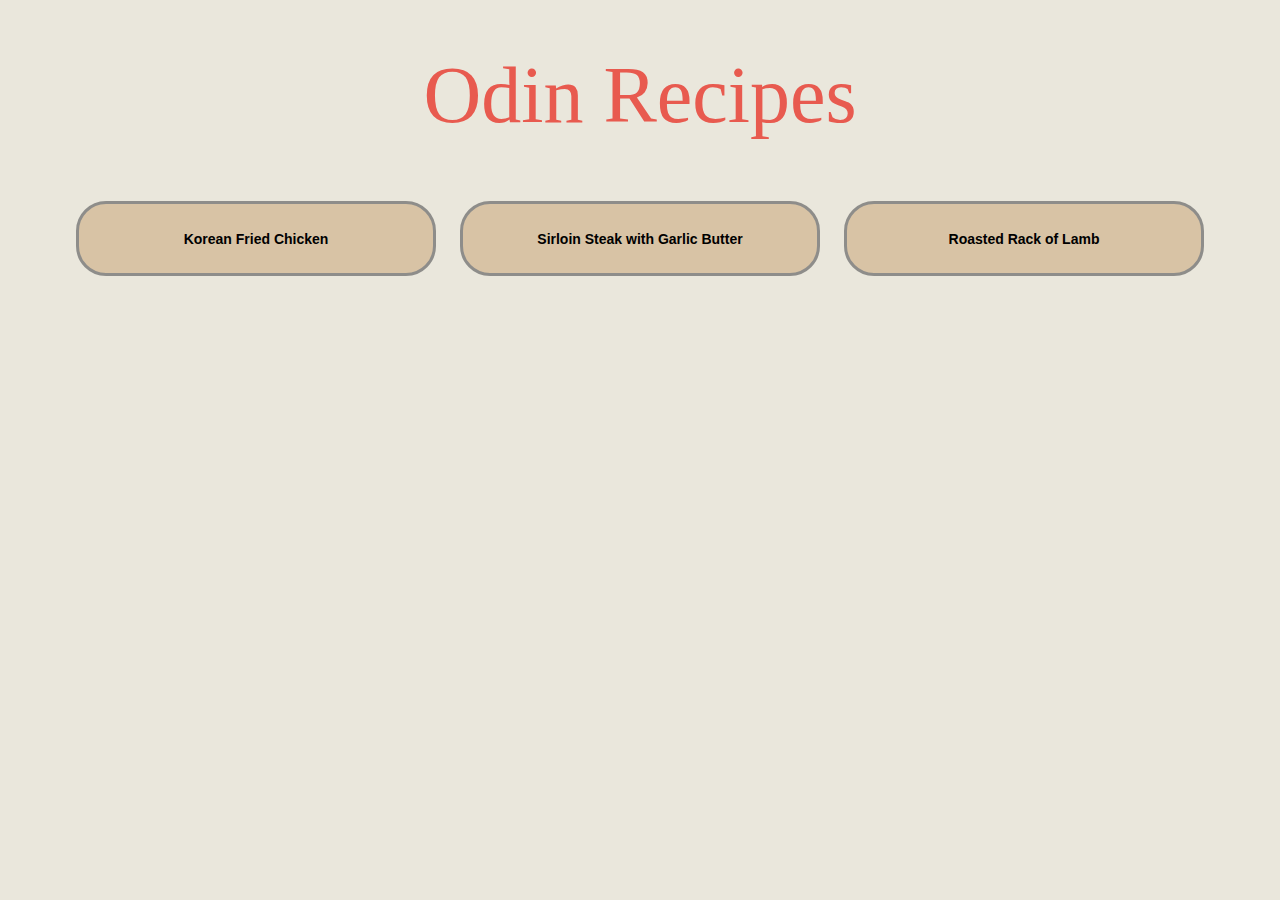
<file: index.html>
<!DOCTYPE html>
<html lang="en">
    <head>
        <meta charset="UTF-8">
        <title>Odin Recipes</title>
        <link rel="stylesheet" href="style.css">
    </head>
    <body>
        <h1 class="main-header">Odin Recipes</h1>
        <ul>
            <li><a href="./recipes/korean-fried-chicken.html">Korean Fried Chicken</a></li>
            <li><a href="./recipes/sirloin-steak.html">Sirloin Steak with Garlic Butter</a></li>
            <li><a href="./recipes/roasted-rack-of-lamb.html">Roasted Rack of Lamb</a></li>
        </ul>
    </body>
</html>
</file>
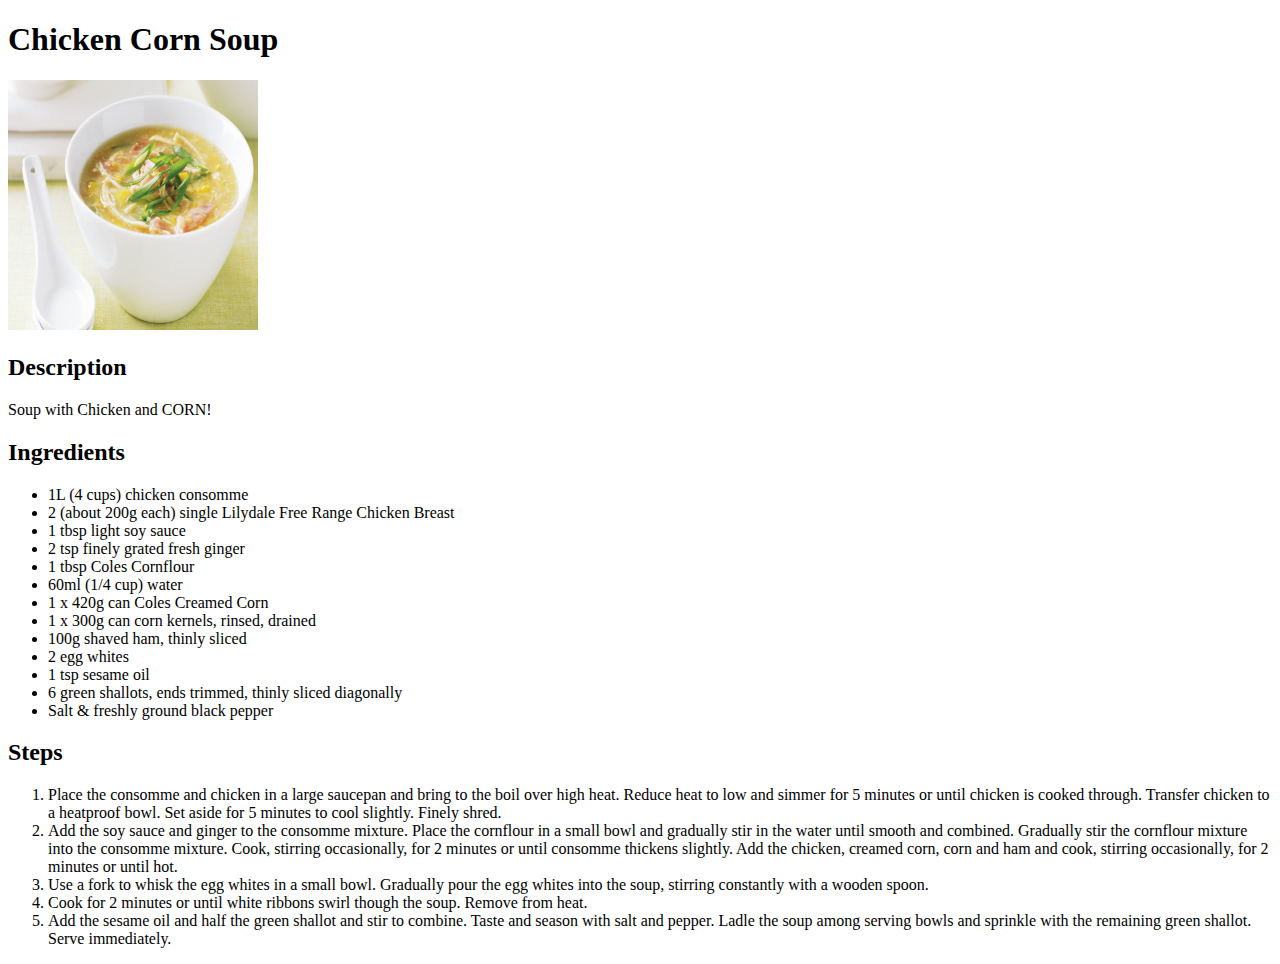
<file: recipes/chicken-corn-soup.html>
<!DOCTYPE html>
<html lang="en">
    <head>
        <meta charset="utf-8">
        <title>Chicken Corn Soup</title>
    </head>
    <body>
        <h1>Chicken Corn Soup</h1>
        <img src="../images/chicken-corn-soup.jpeg" alt="Picture of Chicken Corn Soup" height=250 width=250>
        <h2>Description</h2>
        <p>Soup with Chicken and CORN!</p>
        <h2>Ingredients</h2>
        <ul>
            <li>1L (4 cups) chicken consomme</li>
            <li>2 (about 200g each) single Lilydale Free Range Chicken Breast</li>
            <li>1 tbsp light soy sauce</li>
            <li>2 tsp finely grated fresh ginger</li>
            <li>1 tbsp Coles Cornflour</li>
            <li>60ml (1/4 cup) water</li>
            <li>1 x 420g can Coles Creamed Corn</li>
            <li>1 x 300g can corn kernels, rinsed, drained</li>
            <li>100g shaved ham, thinly sliced</li>
            <li>2 egg whites</li>
            <li>1 tsp sesame oil</li>
            <li>6 green shallots, ends trimmed, thinly sliced diagonally</li>
            <li>Salt & freshly ground black pepper</li>
        </ul>
        <h2>Steps</h2>
        <ol>
            <li>Place the consomme and chicken in a large saucepan and bring to the boil over high heat. Reduce heat to low and simmer for 5 minutes or until chicken is cooked through. Transfer chicken to a heatproof bowl. Set aside for 5 minutes to cool slightly. Finely shred.</li>
            <li>Add the soy sauce and ginger to the consomme mixture. Place the cornflour in a small bowl and gradually stir in the water until smooth and combined. Gradually stir the cornflour mixture into the consomme mixture. Cook, stirring occasionally, for 2 minutes or until consomme thickens slightly. Add the chicken, creamed corn, corn and ham and cook, stirring occasionally, for 2 minutes or until hot.</li>
            <li>Use a fork to whisk the egg whites in a small bowl. Gradually pour the egg whites into the soup, stirring constantly with a wooden spoon.</li>
            <li>Cook for 2 minutes or until white ribbons swirl though the soup. Remove from heat.</li>
            <li>Add the sesame oil and half the green shallot and stir to combine. Taste and season with salt and pepper. Ladle the soup among serving bowls and sprinkle with the remaining green shallot. Serve immediately.</li>
        </ol>
    </body>
</html>
</file>
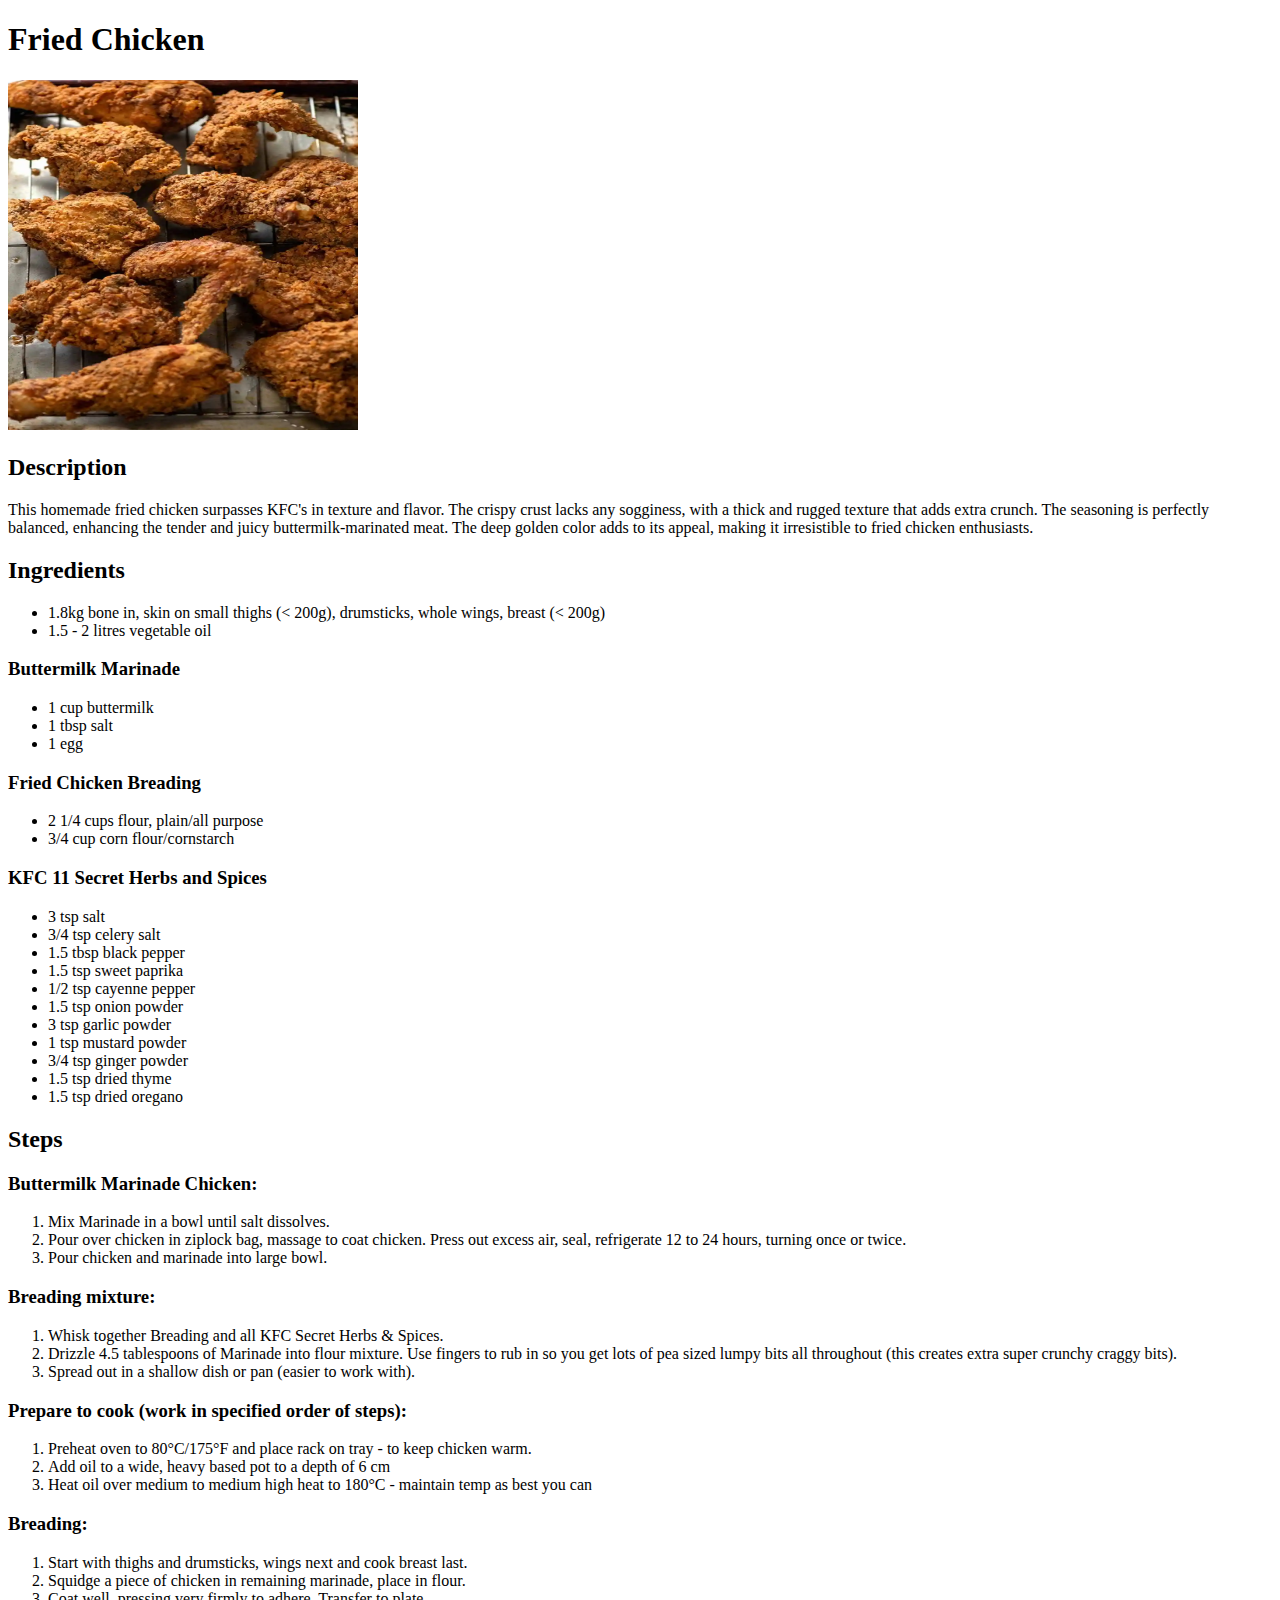
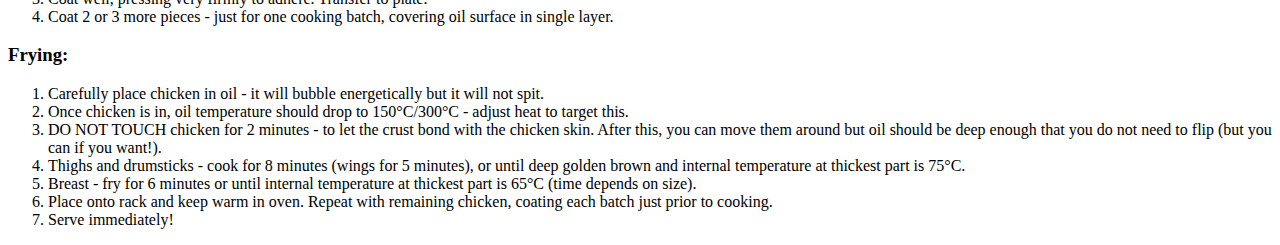
<file: recipes/fried-chicken.html>
<!DOCTYPE html>
<html>
    <head>
        <meta charset="UTF-8">
        <title>Fried Chicken</title>
    </head>

    <body>
        <h1>Fried Chicken</h1>
        <img src="../images/Fried-Chicken_4.jpg" alt="Photo of Fried Chicken" height="350" width="350">
        
        <h2>Description</h2>
        <p>This homemade fried chicken surpasses KFC's in texture and flavor. The crispy crust lacks any sogginess, with a thick and rugged texture that adds extra crunch. The seasoning is perfectly balanced, enhancing the tender and juicy buttermilk-marinated meat. The deep golden color adds to its appeal, making it irresistible to fried chicken enthusiasts.</p>
        
        <h2>Ingredients</h2>
        <ul>
            <li>1.8kg bone in, skin on small thighs (< 200g), drumsticks, whole wings, breast (< 200g)</li>
            <li>1.5 - 2 litres vegetable oil</li>
        </ul>

        <h3>Buttermilk Marinade</h3>
        <ul>
            <li>1 cup buttermilk</li>
            <li>1 tbsp salt</li>
            <li>1 egg</li>
        </ul>

        <h3>Fried Chicken Breading</h3>
        <ul>
            <li>2 1/4 cups flour, plain/all purpose</li>
            <li>3/4 cup corn flour/cornstarch</li>
        </ul>

        <h3>KFC 11 Secret Herbs and Spices</h3>
        <ul>
            <li>3 tsp salt</li>
            <li>3/4 tsp celery salt</li>
            <li>1.5 tbsp black pepper</li>
            <li>1.5 tsp sweet paprika</li>
            <li>1/2 tsp cayenne pepper</li>
            <li>1.5 tsp onion powder</li>
            <li>3 tsp garlic powder</li>
            <li>1 tsp mustard powder</li>
            <li>3/4 tsp ginger powder</li>
            <li>1.5 tsp dried thyme</li>
            <li>1.5 tsp dried oregano</li>
        </ul>

        <h2>Steps</h2>
        <h3>Buttermilk Marinade Chicken:</h3>
        <ol>
            <li>Mix Marinade in a bowl until salt dissolves.</li>
            <li>Pour over chicken in ziplock bag, massage to coat chicken. Press out excess air, seal, refrigerate 12 to 24 hours, turning once or twice.</li>
            <li>Pour chicken and marinade into large bowl.</li>
        </ol>

        <h3>Breading mixture:</h3>
        <ol>
            <li>Whisk together Breading and all KFC Secret Herbs & Spices.</li>
            <li>Drizzle 4.5 tablespoons of Marinade into flour mixture. Use fingers to rub in so you get lots of pea sized lumpy bits all throughout (this creates extra super crunchy craggy bits).</li>
            <li>Spread out in a shallow dish or pan (easier to work with).</li>
        </ol>

        <h3>Prepare to cook (work in specified order of steps):</h3>
        <ol>
            <li>Preheat oven to 80°C/175°F and place rack on tray - to keep chicken warm.</li>
            <li>Add oil to a wide, heavy based pot to a depth of 6 cm</li>
            <li>Heat oil over medium to medium high heat to 180°C - maintain temp as best you can</li>
        </ol>

        <h3>Breading:</h3>
        <ol>
            <li>Start with thighs and drumsticks, wings next and cook breast last.</li>
            <li>Squidge a piece of chicken in remaining marinade, place in flour.</li>
            <li>Coat well, pressing very firmly to adhere. Transfer to plate.</li>
            <li>Coat 2 or 3 more pieces - just for one cooking batch, covering oil surface in single layer.</li>
        </ol>

        <h3>Frying:</h3>
        <ol>
            <li>Carefully place chicken in oil - it will bubble energetically but it will not spit.</li>
            <li>Once chicken is in, oil temperature should drop to 150°C/300°C - adjust heat to target this.</li>
            <li>DO NOT TOUCH chicken for 2 minutes - to let the crust bond with the chicken skin. After this, you can move them around but oil should be deep enough that you do not need to flip (but you can if you want!).</li>
            <li>Thighs and drumsticks - cook for 8 minutes (wings for 5 minutes), or until deep golden brown and internal temperature at thickest part is 75°C.</li>
            <li>Breast - fry for 6 minutes or until internal temperature at thickest part is 65°C (time depends on size).</li>
            <li>Place onto rack and keep warm in oven. Repeat with remaining chicken, coating each batch just prior to cooking.</li>
            <li>Serve immediately!</li>
        </ol>

    </body>
</html>
</file>
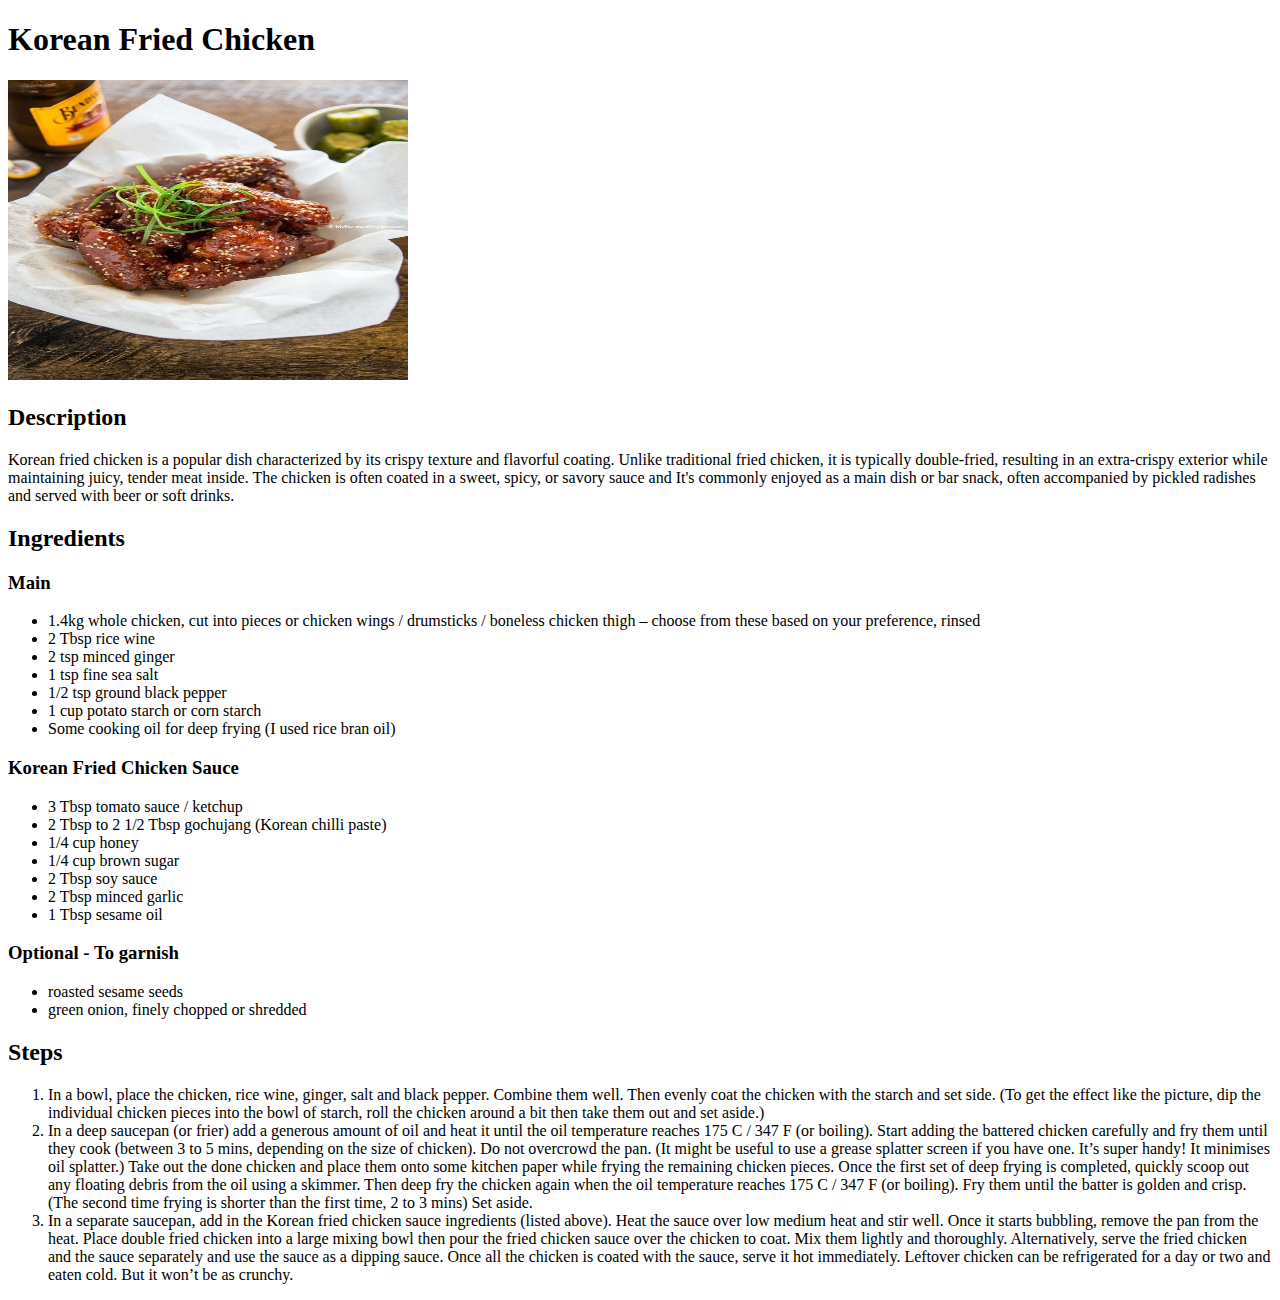
<file: recipes/korean-fried-chicken.html>
<!DOCTYPE html>
<html lang="en">
    <head>
        <meta charset="UTF-8">
        <title>Korean Fried Chicken Recipe</title>
    </head>
    <body>
        <h1>Korean Fried Chicken</h1>
        <img src="../images/korean-fried-chicken.jpg" alt="Picture of Korean Fried Chicken" height="300" width="400">
        
        <h2>Description</h2>
        <p>Korean fried chicken is a popular dish characterized by its crispy texture and flavorful coating. Unlike traditional fried chicken, it is typically double-fried, resulting in an extra-crispy exterior while maintaining juicy, tender meat inside. The chicken is often coated in a sweet, spicy, or savory sauce and It's commonly enjoyed as a main dish or bar snack, often accompanied by pickled radishes and served with beer or soft drinks.</p>
        
        <h2>Ingredients</h2>
        <h3>Main</h3>
        <ul>
            <li>1.4kg whole chicken, cut into pieces or chicken wings / drumsticks / boneless chicken thigh – choose from these based on your preference, rinsed</li>
            <li>2 Tbsp rice wine</li>
            <li>2 tsp minced ginger</li>
            <li>1 tsp fine sea salt</li>
            <li>1/2 tsp ground black pepper</li>
            <li>1 cup potato starch or corn starch</li>
            <li>Some cooking oil for deep frying (I used rice bran oil)</li>
        </ul>
        <h3>Korean Fried Chicken Sauce</h3>
        <ul>
            <li>3 Tbsp tomato sauce / ketchup</li>
            <li>2 Tbsp to 2 1/2 Tbsp gochujang (Korean chilli paste)</li>
            <li>1/4 cup honey</li>
            <li>1/4 cup brown sugar</li>
            <li>2 Tbsp soy sauce</li>
            <li>2 Tbsp minced garlic</li>
            <li>1 Tbsp sesame oil</li>
        </ul>
        <h3>Optional - To garnish</h3>
        <ul>
            <li>roasted sesame seeds</li>
            <li>green onion, finely chopped or shredded</li>
        </ul>

        <h2>Steps</h2>
        <ol>
            <li>In a bowl, place the chicken, rice wine, ginger, salt and black pepper. Combine them well. Then evenly coat the chicken with the starch and set side. (To get the effect like the picture, dip the individual chicken pieces into the bowl of starch, roll the chicken around a bit then take them out and set aside.)</li>
            <li>In a deep saucepan (or frier) add a generous amount of oil and heat it until the oil temperature reaches 175 C / 347 F (or boiling). Start adding the battered chicken carefully and fry them until they cook (between 3 to 5 mins, depending on the size of chicken). Do not overcrowd the pan. (It might be useful to use a grease splatter screen if you have one. It’s super handy! It minimises oil splatter.) Take out the done chicken and place them onto some kitchen paper while frying the remaining chicken pieces. Once the first set of deep frying is completed, quickly scoop out any floating debris from the oil using a skimmer. Then deep fry the chicken again when the oil temperature reaches 175 C / 347 F (or boiling). Fry them until the batter is golden and crisp. (The second time frying is shorter than the first time, 2 to 3 mins) Set aside.</li>
            <li>In a separate saucepan, add in the Korean fried chicken sauce ingredients (listed above). Heat the sauce over low medium heat and stir well. Once it starts bubbling, remove the pan from the heat. Place double fried chicken into a large mixing bowl then pour the fried chicken sauce over the chicken to coat. Mix them lightly and thoroughly. Alternatively, serve the fried chicken and the sauce separately and use the sauce as a dipping sauce. Once all the chicken is coated with the sauce, serve it hot immediately. Leftover chicken can be refrigerated for a day or two and eaten cold. But it won’t be as crunchy.</li>
        </ol>
    </body>
</html>
</file>
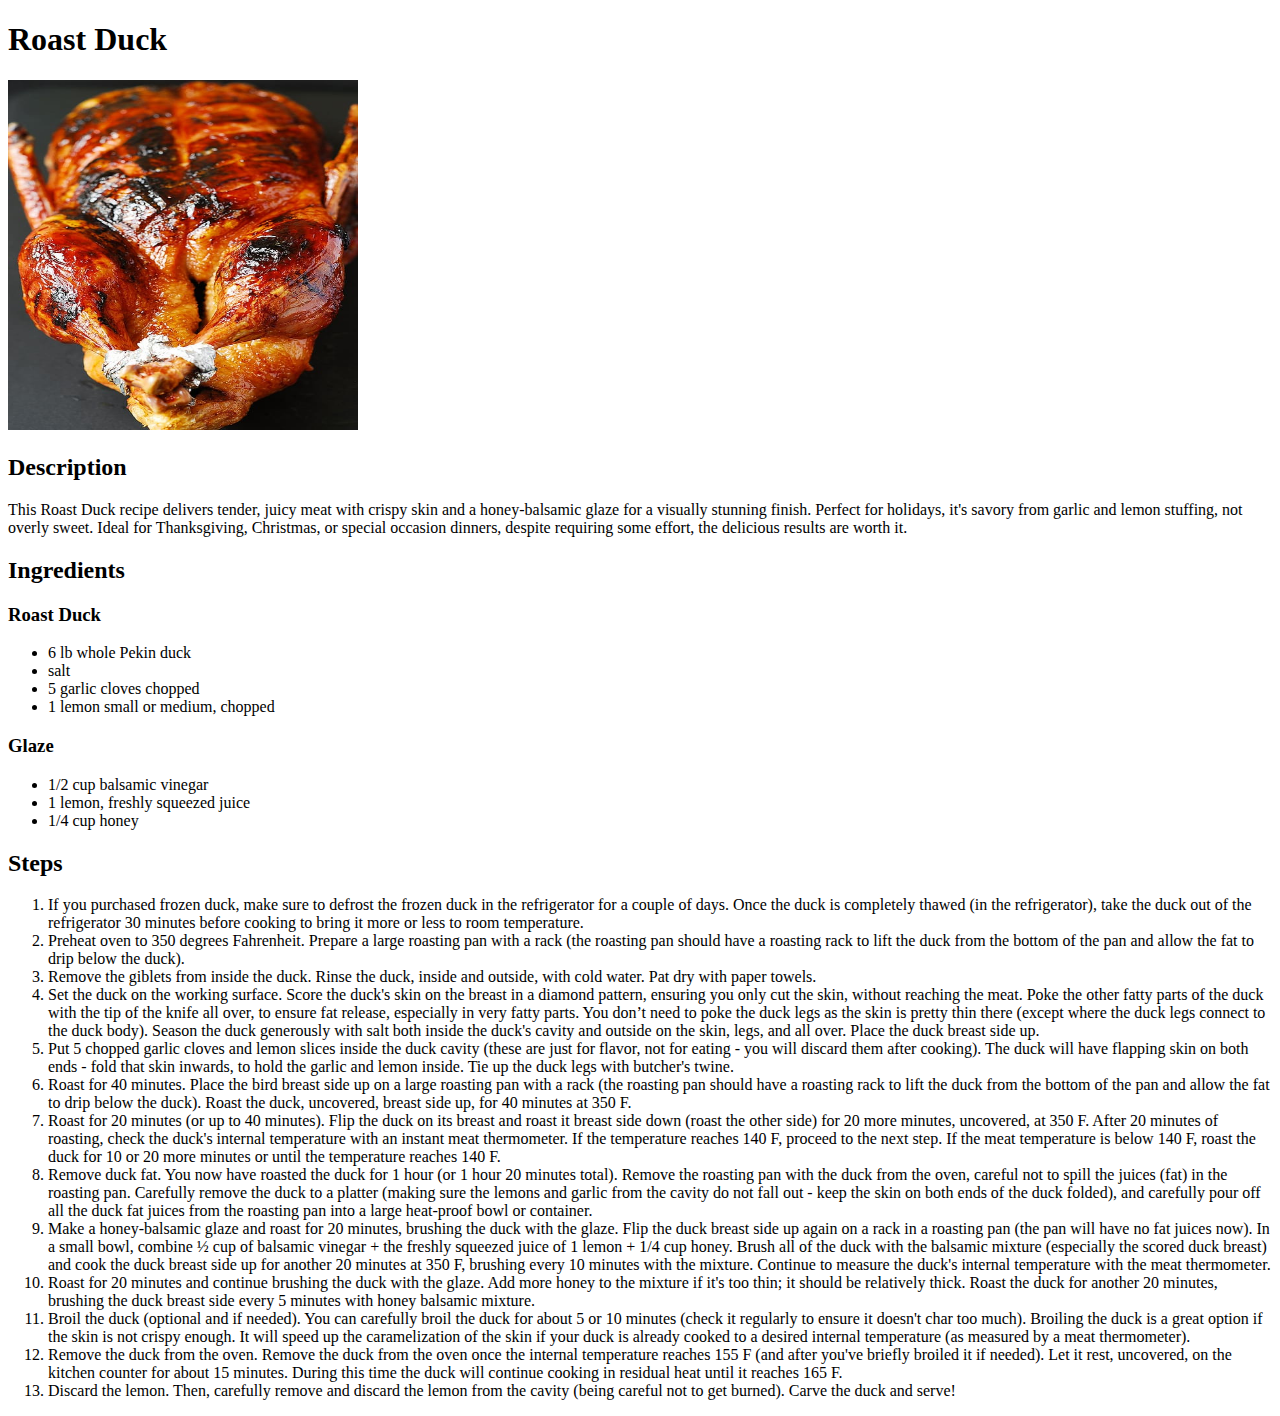
<file: recipes/roast-duck.html>
<!DOCTYPE html>
<html>
    <head>
        <meta charset="UTF-8">
        <title>Roast Duck</title>
    </head>

    <body>
        <h1>Roast Duck</h1>
        <img src="../images/roast-duck.jpg" alt="Photo of Roast Duck" height="350" width="350">

        <h2>Description</h2>
        <p>This Roast Duck recipe delivers tender, juicy meat with crispy skin and a honey-balsamic glaze for a visually stunning finish. Perfect for holidays, it's savory from garlic and lemon stuffing, not overly sweet. Ideal for Thanksgiving, Christmas, or special occasion dinners, despite requiring some effort, the delicious results are worth it.</p>

        <h2>Ingredients</h2>
        <h3>Roast Duck</h3>
        <ul>
            <li>6 lb whole Pekin duck</li>
            <li>salt</li>
            <li>5 garlic cloves chopped</li>
            <li>1 lemon small or medium, chopped</li>
        </ul>
        <h3>Glaze</h3>
        <ul>
            <li>1/2 cup balsamic vinegar</li>
            <li>1 lemon, freshly squeezed juice</li>
            <li>1/4 cup honey</li>
        </ul>

        <h2>Steps</h2>
        <ol>
            <li>If you purchased frozen duck, make sure to defrost the frozen duck in the refrigerator for a couple of days. Once the duck is completely thawed (in the refrigerator), take the duck out of the refrigerator 30 minutes before cooking to bring it more or less to room temperature.</li>
            <li>Preheat oven to 350 degrees Fahrenheit. Prepare a large roasting pan with a rack (the roasting pan should have a roasting rack to lift the duck from the bottom of the pan and allow the fat to drip below the duck). </li>
            <li>Remove the giblets from inside the duck. Rinse the duck, inside and outside, with cold water. Pat dry with paper towels.</li>
            <li>Set the duck on the working surface. Score the duck's skin on the breast in a diamond pattern, ensuring you only cut the skin, without reaching the meat. Poke the other fatty parts of the duck with the tip of the knife all over, to ensure fat release, especially in very fatty parts. You don’t need to poke the duck legs as the skin is pretty thin there (except where the duck legs connect to the duck body). Season the duck generously with salt both inside the duck's cavity and outside on the skin, legs, and all over. Place the duck breast side up.</li>
            <li>Put 5 chopped garlic cloves and lemon slices inside the duck cavity (these are just for flavor, not for eating - you will discard them after cooking). The duck will have flapping skin on both ends - fold that skin inwards, to hold the garlic and lemon inside. Tie up the duck legs with butcher's twine.</li>
            <li>Roast for 40 minutes. Place the bird breast side up on a large roasting pan with a rack (the roasting pan should have a roasting rack to lift the duck from the bottom of the pan and allow the fat to drip below the duck). Roast the duck, uncovered, breast side up, for 40 minutes at 350 F.</li>
            <li>Roast for 20 minutes (or up to 40 minutes). Flip the duck on its breast and roast it breast side down (roast the other side) for 20 more minutes, uncovered, at 350 F. After 20 minutes of roasting, check the duck's internal temperature with an instant meat thermometer. If the temperature reaches 140 F, proceed to the next step. If the meat temperature is below 140 F, roast the duck for 10 or 20 more minutes or until the temperature reaches 140 F.</li>
            <li>Remove duck fat. You now have roasted the duck for 1 hour (or 1 hour 20 minutes total).  Remove the roasting pan with the duck from the oven, careful not to spill the juices (fat) in the roasting pan. Carefully remove the duck to a platter (making sure the lemons and garlic from the cavity do not fall out - keep the skin on both ends of the duck folded), and carefully pour off all the duck fat juices from the roasting pan into a large heat-proof bowl or container.</li>
            <li>Make a honey-balsamic glaze and roast for 20 minutes, brushing the duck with the glaze. Flip the duck breast side up again on a rack in a roasting pan (the pan will have no fat juices now). In a small bowl, combine ½ cup of balsamic vinegar + the freshly squeezed juice of 1 lemon + 1/4 cup honey. Brush all of the duck with the balsamic mixture (especially the scored duck breast) and cook the duck breast side up for another 20 minutes at 350 F, brushing every 10 minutes with the mixture. Continue to measure the duck's internal temperature with the meat thermometer.</li>
            <li>Roast for 20 minutes and continue brushing the duck with the glaze. Add more honey to the mixture if it's too thin; it should be relatively thick. Roast the duck for another 20 minutes, brushing the duck breast side every 5 minutes with honey balsamic mixture.</li>
            <li>Broil the duck (optional and if needed). You can carefully broil the duck for about 5 or 10 minutes (check it regularly to ensure it doesn't char too much). Broiling the duck is a great option if the skin is not crispy enough. It will speed up the caramelization of the skin if your duck is already cooked to a desired internal temperature (as measured by a meat thermometer).</li>
            <li>Remove the duck from the oven. Remove the duck from the oven once the internal temperature reaches 155 F (and after you've briefly broiled it if needed). Let it rest, uncovered, on the kitchen counter for about 15 minutes. During this time the duck will continue cooking in residual heat until it reaches 165 F.</li>
            <li>Discard the lemon. Then, carefully remove and discard the lemon from the cavity (being careful not to get burned). Carve the duck and serve!</li>
        </ol>

    </body>
</html>
</file>
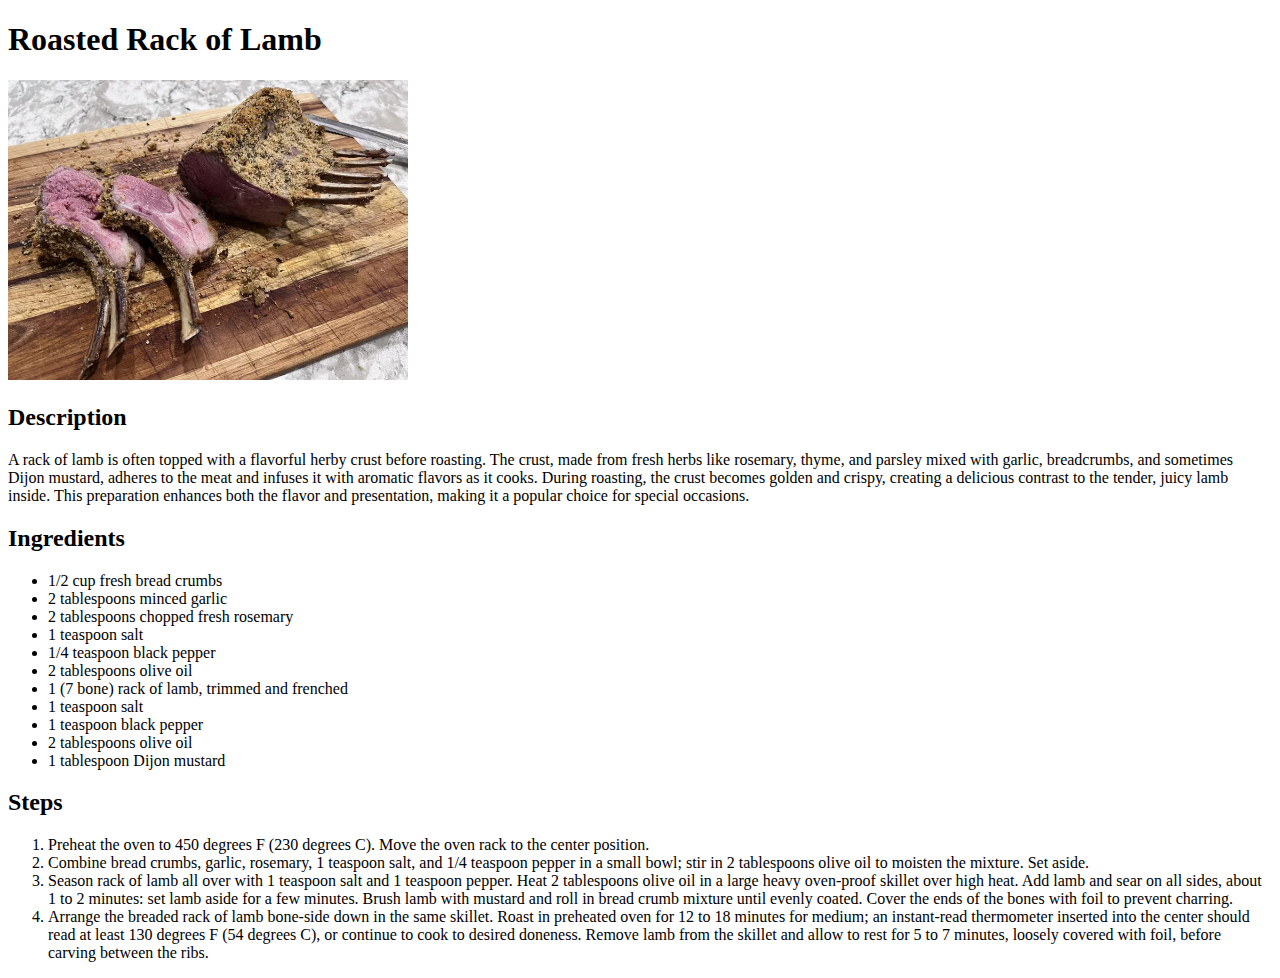
<file: recipes/roasted-rack-of-lamb.html>
<!DOCTYPE html>
<html lang="en">
    <head>
        <meta charset="UTF-8">
        <title>Roasted Rack of Lamb</title>
    </head>
    
    <body>
        <h1>Roasted Rack of Lamb</h1>
        <img src="../images/roasted-rack-of-lamb.jpg" alt="Picture of Roasted Rack of Lamb" height=300 width="400">

        <h2>Description</h2>
        <p>A rack of lamb is often topped with a flavorful herby crust before roasting. The crust, made from fresh herbs like rosemary, thyme, and parsley mixed with garlic, breadcrumbs, and sometimes Dijon mustard, adheres to the meat and infuses it with aromatic flavors as it cooks. During roasting, the crust becomes golden and crispy, creating a delicious contrast to the tender, juicy lamb inside. This preparation enhances both the flavor and presentation, making it a popular choice for special occasions.</p>

        <h2>Ingredients</h2>
        <ul>
            <li>1/2 cup fresh bread crumbs</li>
            <li>2 tablespoons minced garlic</li>
            <li>2 tablespoons chopped fresh rosemary</li>
            <li>1 teaspoon salt</li>
            <li>1/4 teaspoon black pepper</li>
            <li>2 tablespoons olive oil</li>
            <li>1 (7 bone) rack of lamb, trimmed and frenched</li>
            <li>1 teaspoon salt</li>
            <li>1 teaspoon black pepper</li>
            <li>2 tablespoons olive oil</li>
            <li>1 tablespoon Dijon mustard</li>
        </ul>

        <h2>Steps</h2>
        <ol>
            <li>Preheat the oven to 450 degrees F (230 degrees C). Move the oven rack to the center position.</li>
            <li>Combine bread crumbs, garlic, rosemary, 1 teaspoon salt, and 1/4 teaspoon pepper in a small bowl; stir in 2 tablespoons olive oil to moisten the mixture. Set aside.</li>
            <li>Season rack of lamb all over with 1 teaspoon salt and 1 teaspoon pepper. Heat 2 tablespoons olive oil in a large heavy oven-proof skillet over high heat. Add lamb and sear on all sides, about 1 to 2 minutes: set lamb aside for a few minutes. Brush lamb with mustard and roll in bread crumb mixture until evenly coated. Cover the ends of the bones with foil to prevent charring.</li>
            <li>Arrange the breaded rack of lamb bone-side down in the same skillet. Roast in preheated oven for 12 to 18 minutes for medium; an instant-read thermometer inserted into the center should read at least 130 degrees F (54 degrees C), or continue to cook to desired doneness. Remove lamb from the skillet and allow to rest for 5 to 7 minutes, loosely covered with foil, before carving between the ribs.</li>
        </ol>
    </body>
</html>
</file>
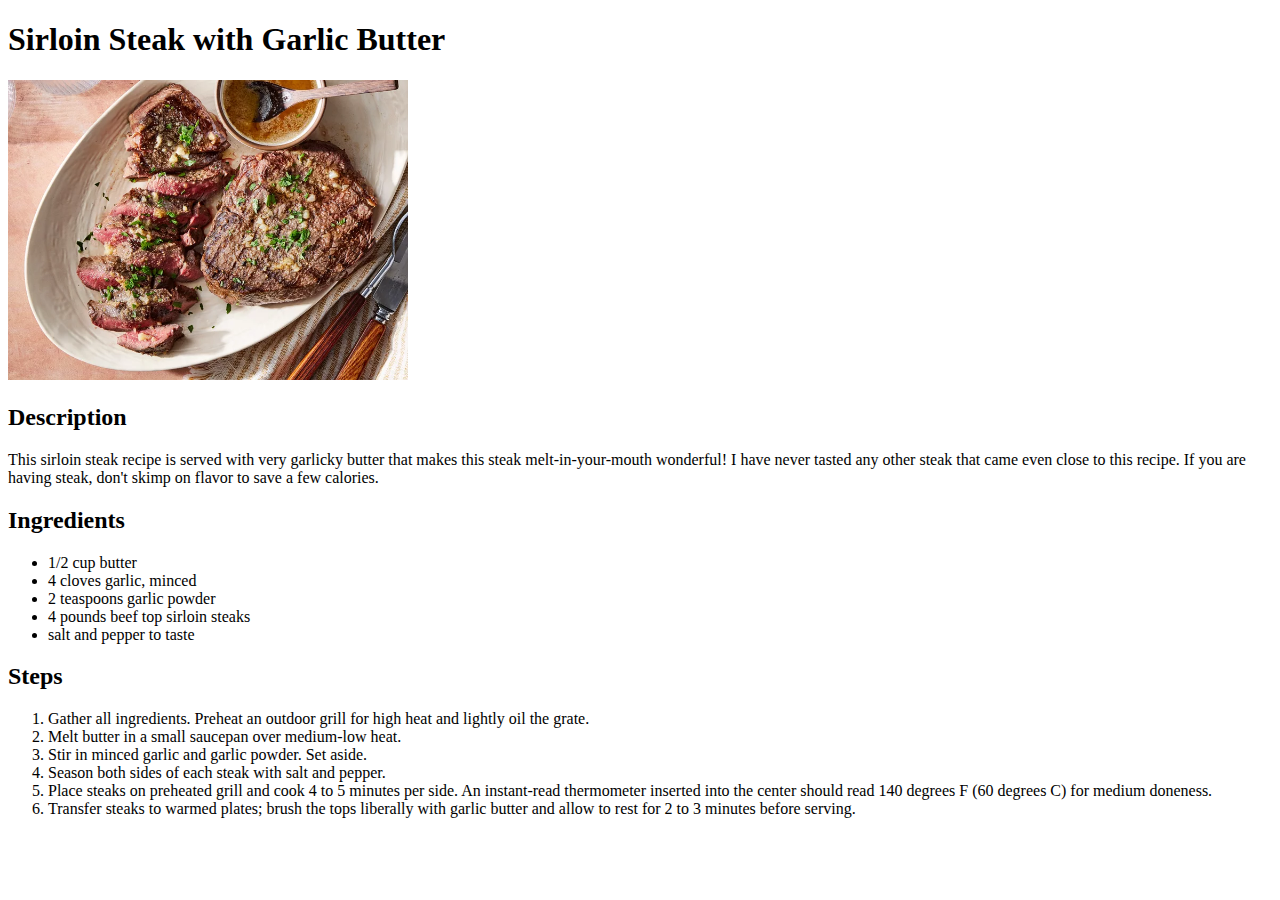
<file: recipes/sirloin-steak.html>
<!DOCTYPE html>
<html lang="en">
    <head>
        <meta charset="UTF-8">
        <title>Sirloin Steak with Garlic Butter</title>
    </head>
    <body>
        <h1>Sirloin Steak with Garlic Butter</h1>
        <img src="../images/sirloin-steak.jpg" alt="Picture of Sirloin Steak with Garlic Butter" height="300" width="400">

        <h2>Description</h2>
        <p>This sirloin steak recipe is served with very garlicky butter that makes this steak melt-in-your-mouth wonderful! I have never tasted any other steak that came even close to this recipe. If you are having steak, don't skimp on flavor to save a few calories.</p>

        <h2>Ingredients</h2>
        <ul>
            <li>1/2 cup butter</li>
            <li>4 cloves garlic, minced</li>
            <li>2 teaspoons garlic powder</li>
            <li>4 pounds beef top sirloin steaks</li>
            <li>salt and pepper to taste</li>
        </ul>

        <h2>Steps</h2>
        <ol>
            <li>Gather all ingredients. Preheat an outdoor grill for high heat and lightly oil the grate.</li>
            <li>Melt butter in a small saucepan over medium-low heat.</li>
            <li>Stir in minced garlic and garlic powder. Set aside.</li>
            <li>Season both sides of each steak with salt and pepper.</li>
            <li>Place steaks on preheated grill and cook 4 to 5 minutes per side. An instant-read thermometer inserted into the center should read 140 degrees F (60 degrees C) for medium doneness.</li>
            <li>Transfer steaks to warmed plates; brush the tops liberally with garlic butter and allow to rest for 2 to 3 minutes before serving.</li>
        </ol>
    </body>
</html>
</file>
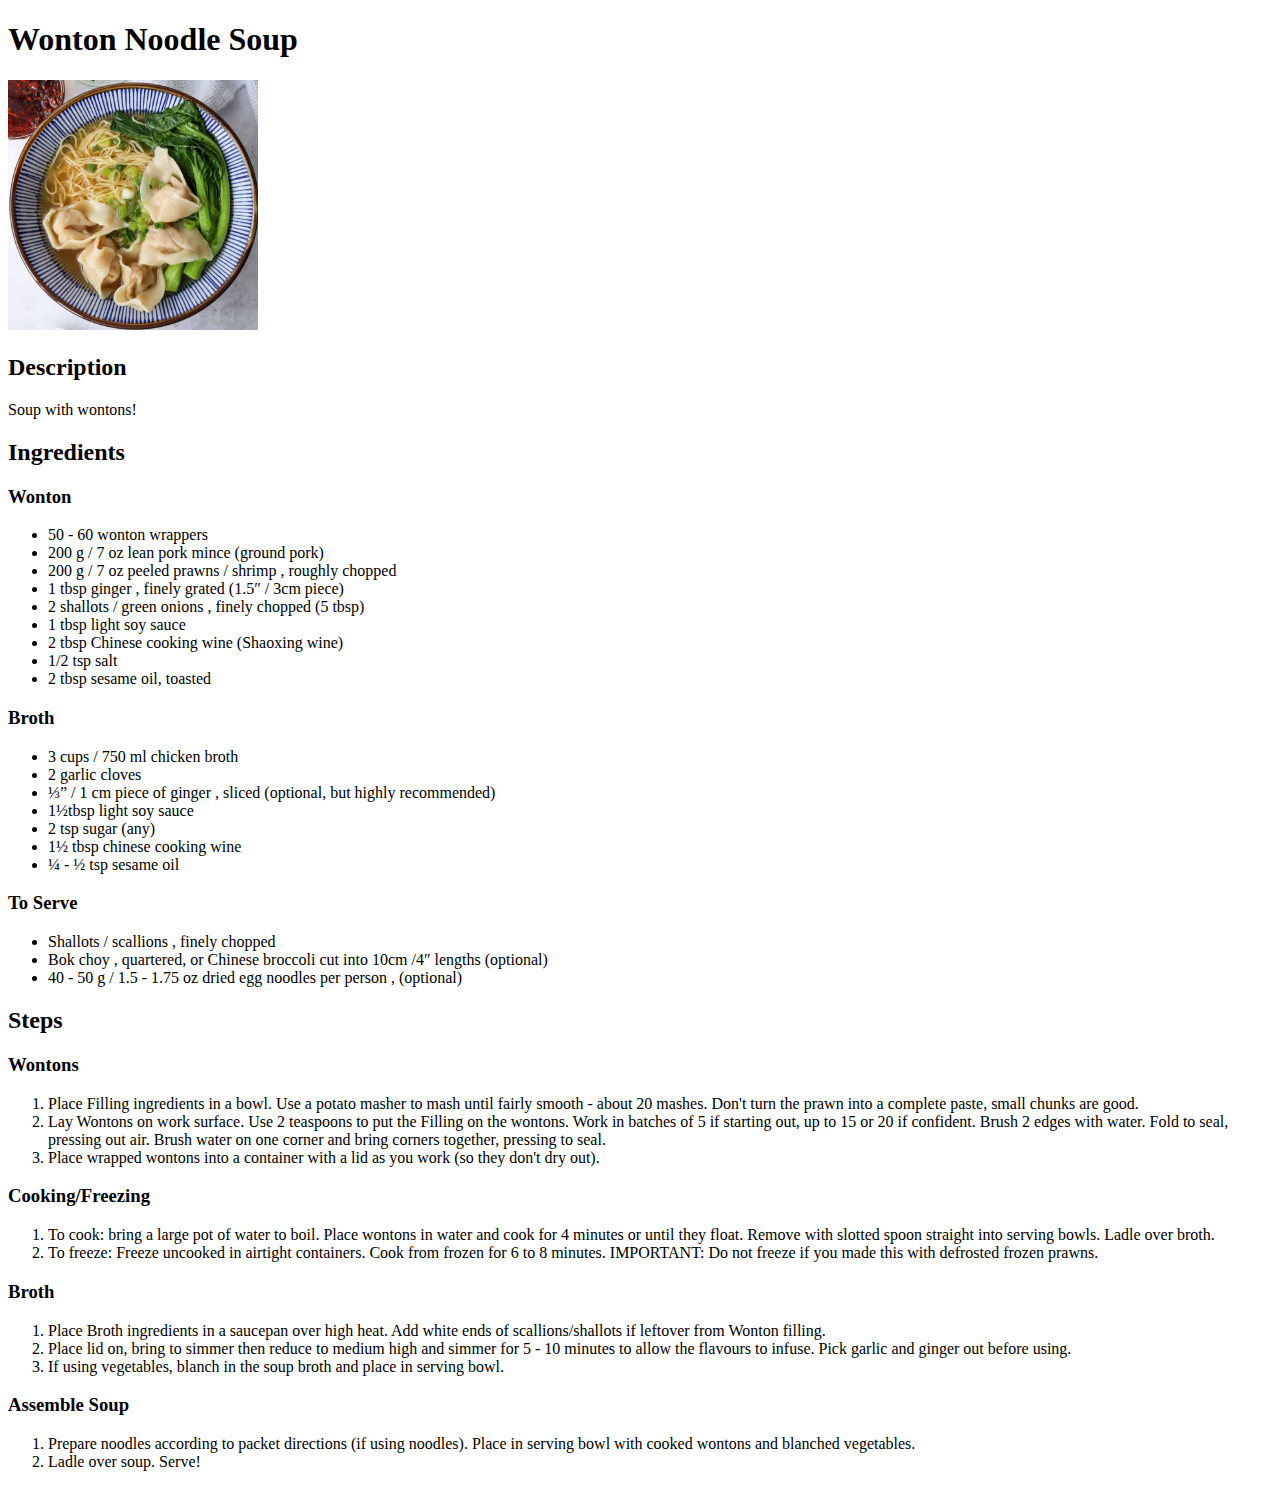
<file: recipes/wonton-noodle-soup.html>
<!DOCTYPE html>
<html lang="en">
	<head>
		<meta charset="utf-8">
		<title>Wonton Noodle Soup</title>
	</head>
	<body>
		<h1>Wonton Noodle Soup</h1>
		<img src="../images/wonton-noodle-soup.jpg" alt="Picture of a Wonton Noodle Soup" height=250 width=250>
		<h2>Description</h2>
		<p>Soup with wontons!</p>
		<h2>Ingredients</h2>
		<h3>Wonton</h3>
		<ul>
			<li>50 - 60 wonton wrappers</li>
			<li>200 g / 7 oz lean pork mince (ground pork)</li>
			<li>200 g / 7 oz peeled prawns / shrimp , roughly chopped</li>
			<li>1 tbsp ginger , finely grated (1.5″ / 3cm piece)</li>
			<li>2 shallots / green onions , finely chopped (5 tbsp)</li>
			<li>1 tbsp light soy sauce</li>
			<li>2 tbsp Chinese cooking wine (Shaoxing wine)</li>
			<li>1/2 tsp salt</li>
			<li>2 tbsp sesame oil, toasted</li>
		</ul>
		<h3>Broth</h3>
		<ul>
			<li>3 cups / 750 ml chicken broth</li>
			<li>2 garlic cloves</li>
			<li>⅓” / 1 cm piece of ginger , sliced (optional, but highly recommended)</li>
			<li>1½tbsp light soy sauce</li>
			<li>2 tsp sugar (any)</li>
			<li>1½ tbsp chinese cooking wine</li>
			<li>¼ - ½ tsp sesame oil</li>
		</ul>
		<h3>To Serve</h3>
		<ul>
			<li>Shallots / scallions , finely chopped</li>
			<li>Bok choy , quartered, or Chinese broccoli cut into 10cm /4″ lengths (optional)</li>
			<li>40 - 50 g / 1.5 - 1.75 oz dried egg noodles per person , (optional)</li>
		</ul>
		<h2>Steps</h2>
		<h3>Wontons</h3>
		<ol>
			<li>Place Filling ingredients in a bowl. Use a potato masher to mash until fairly smooth - about 20 mashes. Don't turn the prawn into a complete paste, small chunks are good.</li>
			<li>Lay Wontons on work surface. Use 2 teaspoons to put the Filling on the wontons. Work in batches of 5 if starting out, up to 15 or 20 if confident. Brush 2 edges with water. Fold to seal, pressing out air. Brush water on one corner and bring corners together, pressing to seal.</li>
			<li>Place wrapped wontons into a container with a lid as you work (so they don't dry out).</li>
		</ol>
		<h3>Cooking/Freezing</h3>
		<ol>
			<li>To cook: bring a large pot of water to boil. Place wontons in water and cook for 4 minutes or until they float. Remove with slotted spoon straight into serving bowls. Ladle over broth.</li>
			<li>To freeze: Freeze uncooked in airtight containers. Cook from frozen for 6 to 8 minutes. IMPORTANT: Do not freeze if you made this with defrosted frozen prawns.</li>
		</ol>
		<h3>Broth</h3>
		<ol>
			<li>Place Broth ingredients in a saucepan over high heat. Add white ends of scallions/shallots if leftover from Wonton filling.</li>
			<li>Place lid on, bring to simmer then reduce to medium high and simmer for 5 - 10 minutes to allow the flavours to infuse. Pick garlic and ginger out before using.</li>
			<li>If using vegetables, blanch in the soup broth and place in serving bowl.</li>
		</ol>
		<h3>Assemble Soup</h3>
		<ol>
			<li>Prepare noodles according to packet directions (if using noodles). Place in serving bowl with cooked wontons and blanched vegetables.</li>
			<li>Ladle over soup. Serve!</li>
		</ol>
	</body>
</html>
</file>
<file: style.css>
* {
        margin: 0;
        padding: 0;
        box-sizing: border-box;
    }

    body {
        background-color: #EAE7DC;
    }

    .main-header {
        text-align: center;
        padding: 50px;
        font-size: 80px;
        font-family: Georgia, 'Times New Roman', Times, serif;
        color: #E85A4F;
        font-weight: 100;
    }

    li,
    a {
        border-radius: 30px; /* Rounds the border */ 
    }

    li {
        font-family: Verdana, Tahoma, sans-serif;
        display: inline-block;
        margin: 10px;
        width: 360px;
        height: 75px;
        border: #8E8D8A solid;
        background: #D8C3A5;
    }
    
    ul {
        text-align: center;
    }

    a {
        text-decoration: none;
        color: black;
        font-weight: 700;
        font-size: 14px;
        display: block;
        text-align: center;
        padding: 27px;
    }
</file>
